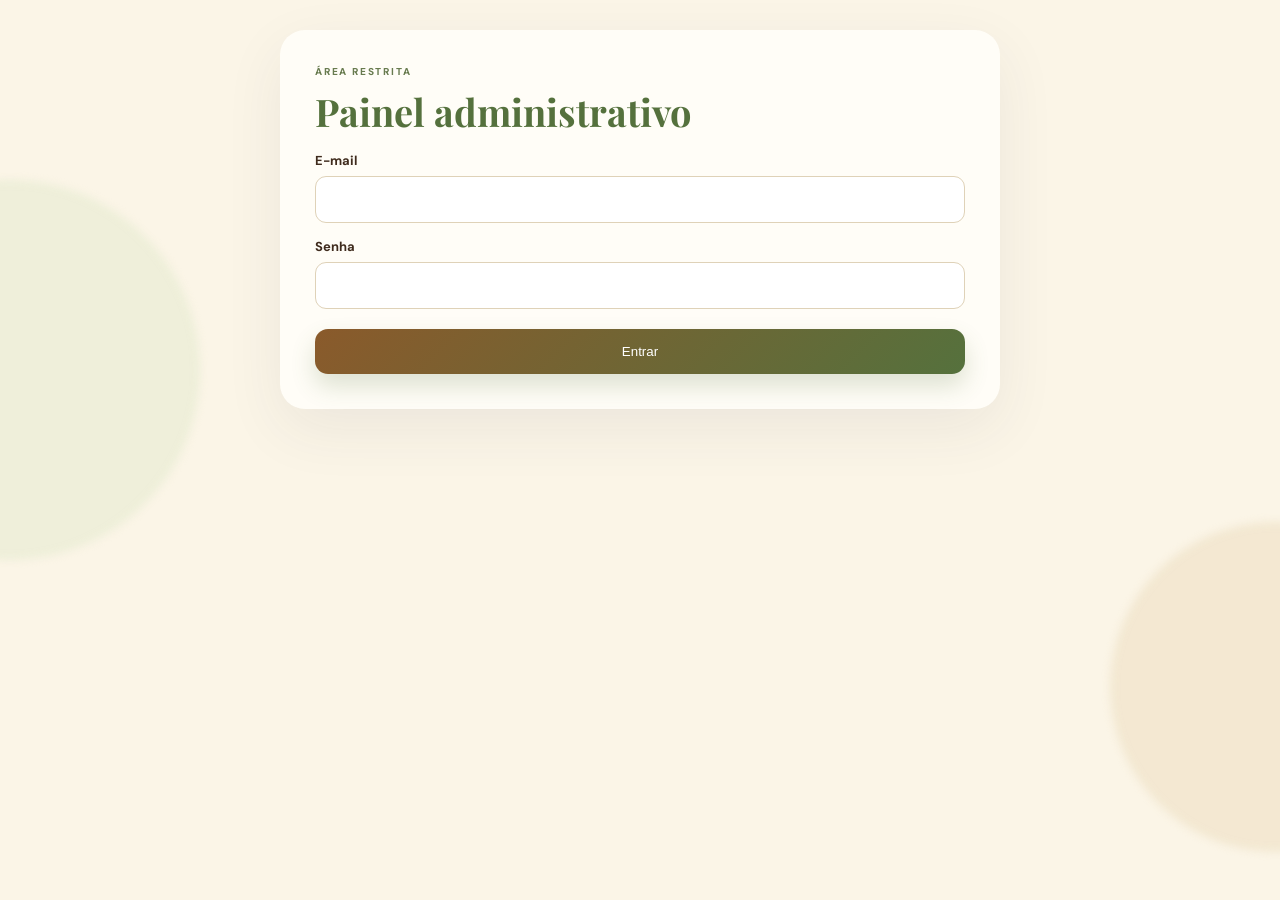
<file: admin.html>
<!doctype html><html lang="pt-BR"><head><meta charset="utf-8"><meta name="viewport" content="width=device-width,initial-scale=1"><title>Painel | Rifa Thiago</title><link rel="stylesheet" href="style.css"></head><body>
<main style="max-width:1100px;margin:auto;padding:30px 20px"><section id="login" class="checkout-card"><div class="step">ÁREA RESTRITA</div><h2>Painel administrativo</h2><form id="loginForm"><label>E-mail<input id="email" type="email" required></label><label>Senha<input id="password" type="password" required></label><button class="btn primary full">Entrar</button></form></section><section id="dash" class="hidden"><div class="checkout-card"><div class="step">DASHBOARD</div><h2>Rifa do Thiago</h2><p>O painel administrativo completo pode ser conectado ao mesmo backend. Use este espaço para acompanhar números, pagamentos e o sorteio.</p></div></section></main></body></html>
</file>
<file: style.css>
@import url('https://fonts.googleapis.com/css2?family=DM+Sans:wght@400;500;600;700;800&family=Playfair+Display:wght@600;700&display=swap');
:root{--ink:#3f2b1d;--muted:#766858;--purple:#55713d;--purple2:#7f965e;--lav:#f7f0dd;--pink:#efe4c9;--white:#fffdf7;--line:#e4d6b9;--wood:#8a5a2b;--leaf:#55713d;--cream:#fbf4e3}
*{box-sizing:border-box}html{scroll-behavior:smooth}body{margin:0;font-family:"DM Sans",sans-serif;color:var(--ink);background:#fbf5e7;overflow-x:hidden}
body:before,body:after{content:"";position:fixed;z-index:-2;border-radius:50%;filter:blur(4px);opacity:.45;pointer-events:none}
body:before{width:380px;height:380px;background:#dfe8c9;left:-180px;top:20%;animation:blob 12s ease-in-out infinite}
body:after{width:330px;height:330px;background:#ead9b8;right:-160px;top:58%;animation:blob 15s ease-in-out infinite reverse}
@keyframes blob{50%{transform:translate(35px,-35px) scale(1.08)}}
.topbar{background:var(--ink);color:#fff;text-align:center;padding:9px;font-size:12px;letter-spacing:.04em;animation:drop .7s ease both}
@keyframes drop{from{transform:translateY(-100%);opacity:0}to{transform:none;opacity:1}}
.hero{position:relative;background:radial-gradient(circle at 78% 24%,#e5edcf 0,#f8f0dd 38%,#fbf5e7 76%);padding:0 7vw 85px;overflow:hidden}
.hero:before,.hero:after{content:"✦";position:absolute;color:#7f965e;font-size:24px;opacity:.55;animation:float 5s ease-in-out infinite}
.hero:before{left:9%;top:25%;animation-delay:.8s}.hero:after{right:12%;bottom:12%;animation-delay:2s}
@keyframes float{50%{transform:translateY(-18px) rotate(12deg);opacity:1}}
nav{height:75px;display:flex;align-items:center;justify-content:space-between;max-width:1180px;margin:auto}
nav a{color:#55713d;text-decoration:none;font-weight:800;transition:.25s}nav a:hover{color:var(--purple);transform:translateY(-2px)}
.brand{font-weight:800;letter-spacing:-.02em;animation:fadeUp .7s .1s both}.brand span{color:#6f8a4e;margin-right:7px}
.hero-grid{max-width:1180px;margin:45px auto 0;display:grid;grid-template-columns:1.2fr .8fr;gap:60px;align-items:center}
.hero-copy{animation:fadeUp .8s .18s both}@keyframes fadeUp{from{opacity:0;transform:translateY(28px)}to{opacity:1;transform:none}}
.eyebrow{font-size:11px;letter-spacing:.18em;font-weight:800;color:#687b4f}
.hero h1{font-family:"Playfair Display",serif;font-size:clamp(45px,6vw,76px);line-height:1.02;letter-spacing:-.04em;margin:15px 0}
.hero h1 em{color:#55713d;font-style:normal}.hero-copy p{font-size:18px;line-height:1.7;color:#6d6254;max-width:590px}
.btn{border:0;border-radius:13px;padding:15px 21px;font:700 14px inherit;text-decoration:none;display:inline-flex;gap:25px;align-items:center;justify-content:center;cursor:pointer;transition:transform .2s,box-shadow .2s,background .2s}
.primary{background:linear-gradient(135deg,#6b4a2c,#55713d);color:#fff;box-shadow:0 12px 25px #6b4a2c33}.primary:hover{transform:translateY(-3px) scale(1.015);box-shadow:0 18px 32px #6b4a2c44}.primary:active{transform:scale(.98)}
.trust{display:flex;gap:20px;color:#777184;font-size:12px;margin-top:18px}
.prize-card{background:#fff;border:1px solid #eadfc8;border-radius:28px;padding:38px;text-align:center;box-shadow:0 25px 70px #6b4a2c1c;animation:cardIn 1s .3s both,cardFloat 5s 1.3s ease-in-out infinite;position:relative}
@keyframes cardIn{from{opacity:0;transform:translateY(35px) rotate(4deg) scale(.94)}to{opacity:1;transform:translateY(0) rotate(1.2deg) scale(1)}}@keyframes cardFloat{50%{transform:translateY(-10px) rotate(0deg)}}
.confetti{color:#7f965e;font-size:15px}.gift{font-size:55px;margin:10px;animation:gift 2.7s ease-in-out infinite}@keyframes gift{50%{transform:translateY(-7px) rotate(-3deg)}}
.prize-card span{font-size:11px;letter-spacing:.2em;color:#81715d;font-weight:800}.prize-card strong{font-size:72px;letter-spacing:-.07em;color:#5b3a22}.prize-card small{font-size:28px;font-weight:700}
.divider{height:1px;background:#e6dac2;margin:18px}.prize-card p{margin:5px;color:#6d6678;font-weight:700}.prize-card .date{font-size:12px;color:#958da3}
.stats{max-width:900px;margin:-25px auto 70px;position:relative;background:#fff;border:1px solid #e7dbc2;border-radius:20px;display:grid;grid-template-columns:repeat(3,1fr);padding:20px;box-shadow:0 18px 50px #5a432010;animation:fadeUp .8s .5s both}
.stats div{text-align:center;border-right:1px solid #e6dac2}.stats div:last-child{border:0}.stats strong,.stats span{display:block}.stats strong{font-size:27px;transition:.3s}.stats span{font-size:11px;color:#7b6e5e;text-transform:uppercase;letter-spacing:.1em;margin-top:3px}
main{max-width:1180px;margin:auto;padding:0 20px}.section-head{display:flex;justify-content:space-between;align-items:end;margin-bottom:22px}
.section-head h2,.how h2,.final h2{font-family:"Playfair Display",serif;font-size:43px;margin:8px 0}.section-head p{color:#837c8d;margin:0}.legend{display:flex;gap:13px;font-size:11px;color:#817b89}.legend i{width:9px;height:9px;border-radius:50%;display:inline-block;margin-right:5px;background:#e6e2ef}.legend .sel{background:#6f8a4e}.legend .taken{background:#e9dfe6}
.numbers-wrap{background:#fff;border:1px solid #e6dac2af3;border-radius:24px;padding:25px;box-shadow:0 15px 45px #392e5c09;animation:fadeUp .8s both}
.numbers{display:grid;grid-template-columns:repeat(10,1fr);gap:8px}.number{border:1px solid #ece8f2;background:#fff;color:#575164;border-radius:10px;padding:13px 3px;font-weight:700;cursor:pointer;transition:transform .18s,box-shadow .18s,border-color .18s,background .18s}
.number:hover:not(:disabled){border-color:#9a91cb;transform:translateY(-4px) rotate(-1deg);box-shadow:0 9px 18px #55713d22}.number.selected{background:#55713d;color:#fff;border-color:#55713d;box-shadow:0 0 0 4px #55713d1c,0 8px 20px #55713d44;animation:selectPop .28s ease both}
@keyframes selectPop{from{transform:scale(.8)}to{transform:scale(1)}}.number.taken{background:#e6dac27d6;color:#a59a89;cursor:not-allowed;text-decoration:line-through}
.checkout-bar{position:sticky;bottom:15px;z-index:5;margin:20px auto 65px;max-width:700px;background:linear-gradient(135deg,#29263a,#3c3653);color:#fff;border-radius:18px;padding:13px 15px 13px 22px;display:flex;align-items:center;justify-content:space-between;box-shadow:0 15px 35px #29263a44;transition:.3s}
.checkout-bar:not(:has(.btn:disabled)){animation:barGlow 2.5s ease-in-out infinite}@keyframes barGlow{50%{box-shadow:0 15px 45px #55713d55}}
.checkout-bar span,.checkout-bar strong{display:block}.checkout-bar span{font-size:11px;color:#bdb7ca}.checkout-bar strong{font-size:18px}.checkout-bar .btn{padding:11px 16px}
.checkout-card{max-width:720px;margin:0 auto 80px;background:#fff;border:1px solid #e6dac2af3;border-radius:25px;padding:35px;box-shadow:0 20px 60px #3a315313;animation:fadeUp .5s both}.checkout-card h2{font-family:"Playfair Display",serif;font-size:38px;margin:8px 0}.checkout-card>p{color:#837c8d}.step{font-size:10px;letter-spacing:.18em;font-weight:800;color:#687b4f}
.selected-summary{background:#f5eedf;border-radius:13px;padding:15px;margin:20px 0}.selected-summary span{font-size:11px;color:#806f5d;display:block}.selected-summary strong{display:block;margin-top:4px}
.checkout-card label{display:block;font-weight:700;font-size:13px;margin:15px 0}.checkout-card input{width:100%;margin-top:7px;padding:14px;border:1px solid #dfd2b8;border-radius:11px;font:inherit;outline:none;transition:.2s}.checkout-card input:focus{border-color:#6f8a4e;box-shadow:0 0 0 4px #6f8a4e1a}.full{width:100%;margin-top:5px}
.payment{margin-top:25px;border-top:1px solid #e6dac2;padding-top:25px;animation:fadeUp .5s both}.payment-head{display:flex;justify-content:space-between;font-size:10px;letter-spacing:.12em;color:#687b4f}.payment-head b{color:#55713d}.payment h3{font-family:"Playfair Display",serif;font-size:27px}.qrbox{width:250px;margin:15px auto;background:#fff;padding:10px;border:1px solid #e6dac2;border-radius:15px;animation:qrPulse 2.5s ease-in-out infinite}@keyframes qrPulse{50%{box-shadow:0 0 0 8px #55713d0d}}.qrbox img{display:block;width:100%}.amount{text-align:center;font-size:23px;font-weight:800}.copy-row{display:flex;gap:7px;margin-top:15px}.copy-row textarea{flex:1;min-height:65px;border:1px solid #ddd8e3;border-radius:9px;padding:10px;font:11px monospace}.copy-row button{background:#4a321f;color:#fff;border:0;border-radius:9px;padding:0 15px;font-weight:700;transition:.2s}.copy-row button:hover{transform:translateY(-2px)}
.waiting{background:#fff4d7;padding:12px;border-radius:9px;margin-top:10px;font-size:12px}.waiting i{display:inline-block;width:8px;height:8px;background:#b88435;border-radius:50%;margin-right:5px;animation:blink 1.1s infinite}@keyframes blink{50%{opacity:.25;transform:scale(.7)}}.waiting.ok{background:#e6f0dc;color:#55713d;animation:confirm .5s ease both}@keyframes confirm{from{transform:scale(.97)}to{transform:scale(1)}}
.how{background:#f1ead8;text-align:center;padding:80px 20px;position:relative;overflow:hidden}.how:before{content:"✦  ✧  ✦  ✧  ✦";position:absolute;top:18px;left:50%;transform:translateX(-50%);color:#a6b68a;letter-spacing:25px}
.steps{max-width:1000px;margin:35px auto 0;display:grid;grid-template-columns:repeat(3,1fr);gap:18px}.steps article{background:#fff;text-align:left;border-radius:20px;padding:25px;position:relative;transition:.3s;animation:fadeUp .7s both}.steps article:nth-child(2){animation-delay:.1s}.steps article:nth-child(3){animation-delay:.2s}.steps article:hover{transform:translateY(-7px);box-shadow:0 20px 35px #5b432012}.steps b{font-size:11px;color:#897a66}.steps span{display:block;font-size:30px;margin:18px 0 8px;transition:.3s}.steps article:hover span{transform:scale(1.15) rotate(-5deg)}.steps h3{margin:5px 0}.steps p{color:#7a6c5c;font-size:13px;line-height:1.6}
.final{padding:75px 8vw;background:linear-gradient(135deg,#6b4a2c,#55713d);color:#fff;display:flex;justify-content:space-between;align-items:center;gap:30px;position:relative;overflow:hidden}.final:after{content:"✦";position:absolute;font-size:170px;right:4%;bottom:-60px;opacity:.09;animation:float 5s infinite}.final .eyebrow{color:#d8d2f4}.final h2{max-width:700px}.final p{color:#dcd7ef}.light{background:#fff;color:#5d5594}.final .btn{white-space:nowrap}.final .btn:hover{transform:translateY(-3px) scale(1.02)}
footer{text-align:center;padding:25px;color:#948d9d;font-size:11px}.hidden{display:none!important}
.reveal{opacity:0;transform:translateY(28px);transition:opacity .7s ease,transform .7s ease}.reveal.visible{opacity:1;transform:none}
@media(max-width:760px){.hero{padding-bottom:45px}.hero-grid{grid-template-columns:1fr;gap:30px;margin-top:30px}.hero h1{font-size:47px}.prize-card{max-width:400px;margin:auto}.stats{margin:20px 14px 50px}.stats strong{font-size:21px}.section-head{display:block}.legend{margin-top:15px}.numbers{grid-template-columns:repeat(5,1fr)}.numbers-wrap{padding:14px}.number{padding:12px 2px}.steps{grid-template-columns:1fr}.final{display:block}.final .btn{margin-top:15px}.trust{flex-direction:column;gap:7px}.checkout-bar{margin-bottom:40px}.checkout-card{padding:23px}.section-head h2,.how h2,.final h2{font-size:35px}}
@media(prefers-reduced-motion:reduce){*,*:before,*:after{animation-duration:.01ms!important;animation-iteration-count:1!important;scroll-behavior:auto!important;transition:none!important}}

.hero-bubbles span{position:absolute;display:block;color:#a9a0d2;opacity:.6;font-size:25px;animation:bubble 6s ease-in-out infinite}
.hero-bubbles span:nth-child(1){right:37%;top:20%;animation-delay:.5s}.hero-bubbles span:nth-child(2){right:4%;top:45%;animation-delay:1.4s}.hero-bubbles span:nth-child(3){left:48%;top:70%;animation-delay:2.2s}
@keyframes bubble{0%,100%{transform:translateY(0) rotate(0)}50%{transform:translateY(-22px) rotate(18deg)}}


/* ===== Tema Safari — Chá de Bebê do Thiago ===== */
.topbar{
  background:linear-gradient(90deg,#4a321f,#55713d,#4a321f);
  letter-spacing:.03em;
}
.hero{
  background:
    radial-gradient(circle at 85% 20%,#e7efcf 0,transparent 27%),
    radial-gradient(circle at 10% 80%,#ead9b8 0,transparent 28%),
    #fbf4e3;
}
.hero:before{content:"🌿";left:3%;top:9%;font-size:34px;opacity:.7}
.hero:after{content:"🦒";right:3%;bottom:10%;font-size:42px;opacity:.78}
.brand span{color:#55713d}
.hero-grid{position:relative}
.hero-grid:after{
  content:"";
  position:absolute;
  right:-55px;
  top:-30px;
  width:245px;
  height:440px;
  background:url("safari_animals.png") center/cover no-repeat;
  opacity:.18;
  pointer-events:none;
  border-radius:50%;
  mix-blend-mode:multiply;
}
.prize-card{
  background:rgba(255,253,247,.94);
  border:2px solid #dfc99f;
  box-shadow:0 25px 70px #6b4a2c20;
}
.gift{filter:saturate(.8)}
.primary{
  background:linear-gradient(135deg,#8a5a2b,#55713d);
  box-shadow:0 12px 25px #55713d33;
}
.primary:hover{box-shadow:0 18px 32px #55713d44}
.numbers-wrap{
  background:#fffdf7;
  border:1px solid #dfd1b5;
  box-shadow:0 15px 45px #6b4a2c12;
}
.number{
  background:#fbf3df;
  border-color:#dfcda9;
  color:#5a3c25;
}
.number:hover:not(:disabled){
  border-color:#8a5a2b;
  box-shadow:0 9px 18px #8a5a2b22;
}
.number.selected{
  background:#55713d;
  border-color:#55713d;
  box-shadow:0 0 0 4px #55713d1c,0 8px 20px #55713d44;
}
.checkout-bar{
  background:linear-gradient(135deg,#4a321f,#55713d);
}
.how{
  background:#f0e7d3;
}
.steps article{
  background:#fffdf7;
  border:1px solid #e1d3b7;
}
.final{
  background:linear-gradient(135deg,#4a321f,#55713d);
}
.eyebrow{color:#55713d}
.section-head h2,.how h2,.final h2,.checkout-card h2{
  color:#4b321f;
}
.checkout-card{
  background:#fffdf7;
  border-color:#e1d3b7;
}
.checkout-card input:focus{
  border-color:#55713d;
  box-shadow:0 0 0 4px #55713d1a;
}
.qrbox{
  border-color:#dfd3bc;
}
@media(max-width:760px){
  .hero-grid:after{
    right:-75px;top:10px;width:180px;height:330px;opacity:.12;
  }
  .hero:after{font-size:30px;right:5%;bottom:6%}
}

/* ===== Remoção final do lilás — tema Safari ===== */
h1,h2,h3,h4,h5,h6,
.eyebrow,.brand,.section-head,.hero p,.hero small,
.checkout-card h2,.how h2,.final h2,
.step h3,.step p,.number,.status,.countdown,
label,.muted,footer,.footer{
  --purple:#55713d;
}
.eyebrow,.section-head h2,.how h2,.final h2,
.checkout-card h2,.brand span{
  color:#55713d;
}
</file>
